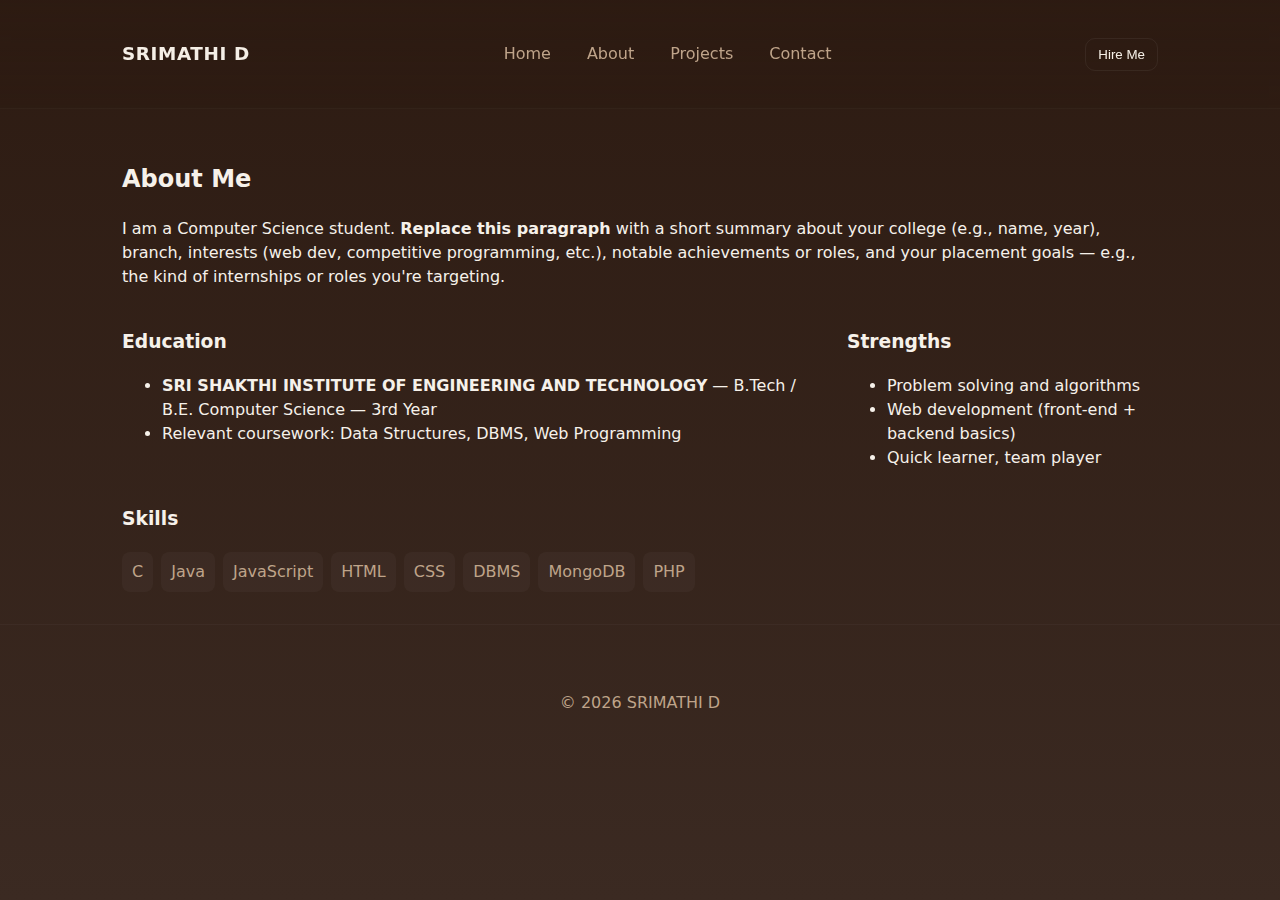
<file: about.html>
<!doctype html>
<html lang="en">
<head>
  <meta charset="utf-8" />
  <meta name="viewport" content="width=device-width, initial-scale=1" />
  <title>About — SRIMATHI D</title>
  <link rel="stylesheet" href="assets/styles.css" />
  <script defer src="assets/main.js"></script>
</head>
<body>
  <header class="site-header">
    <div class="container header-inner">
      <a class="logo" href="index.html">SRIMATHI D</a>
      <nav class="nav">
        <a href="index.html">Home</a>
        <a href="about.html">About</a>
        <a href="projects.html">Projects</a>
        <a href="contact.html">Contact</a>
      </nav>
      <button class="cta-btn" onclick="location.href='contact.html'">Hire Me</button>
    </div>
  </header>

  <main>
    <section class="container about-page">
      <h2>About Me</h2>

      <!-- Replace the paragraph below with your real About text (college, branch, interests, goals) -->
      <p class="about-text">
        I am a Computer Science student. <strong>Replace this paragraph</strong> with a short summary about your college (e.g., name, year), branch, interests (web dev, competitive programming, etc.), notable achievements or roles, and your placement goals — e.g., the kind of internships or roles you're targeting.
      </p>

      <div class="two-col">
        <div>
          <h3>Education</h3>
          <ul>
            <li><strong>SRI SHAKTHI INSTITUTE OF ENGINEERING AND TECHNOLOGY</strong> — B.Tech / B.E. Computer Science — 3rd Year</li>
            <li>Relevant coursework: Data Structures, DBMS, Web Programming</li>
          </ul>
        </div>

        <div>
          <h3>Strengths</h3>
          <ul>
            <li>Problem solving and algorithms</li>
            <li>Web development (front-end + backend basics)</li>
            <li>Quick learner, team player</li>
          </ul>
        </div>
      </div>

      <h3>Skills</h3>
      <div class="skills-grid">
        <span>C</span><span>Java</span><span>JavaScript</span><span>HTML</span><span>CSS</span><span>DBMS</span><span>MongoDB</span><span>PHP</span>
      </div>
    </section>
  </main>

  <footer class="site-footer">
    <div class="container">
      <p>© <span id="year2"></span> SRIMATHI D</p>
    </div>
  </footer>
</body>
</html>
</file>
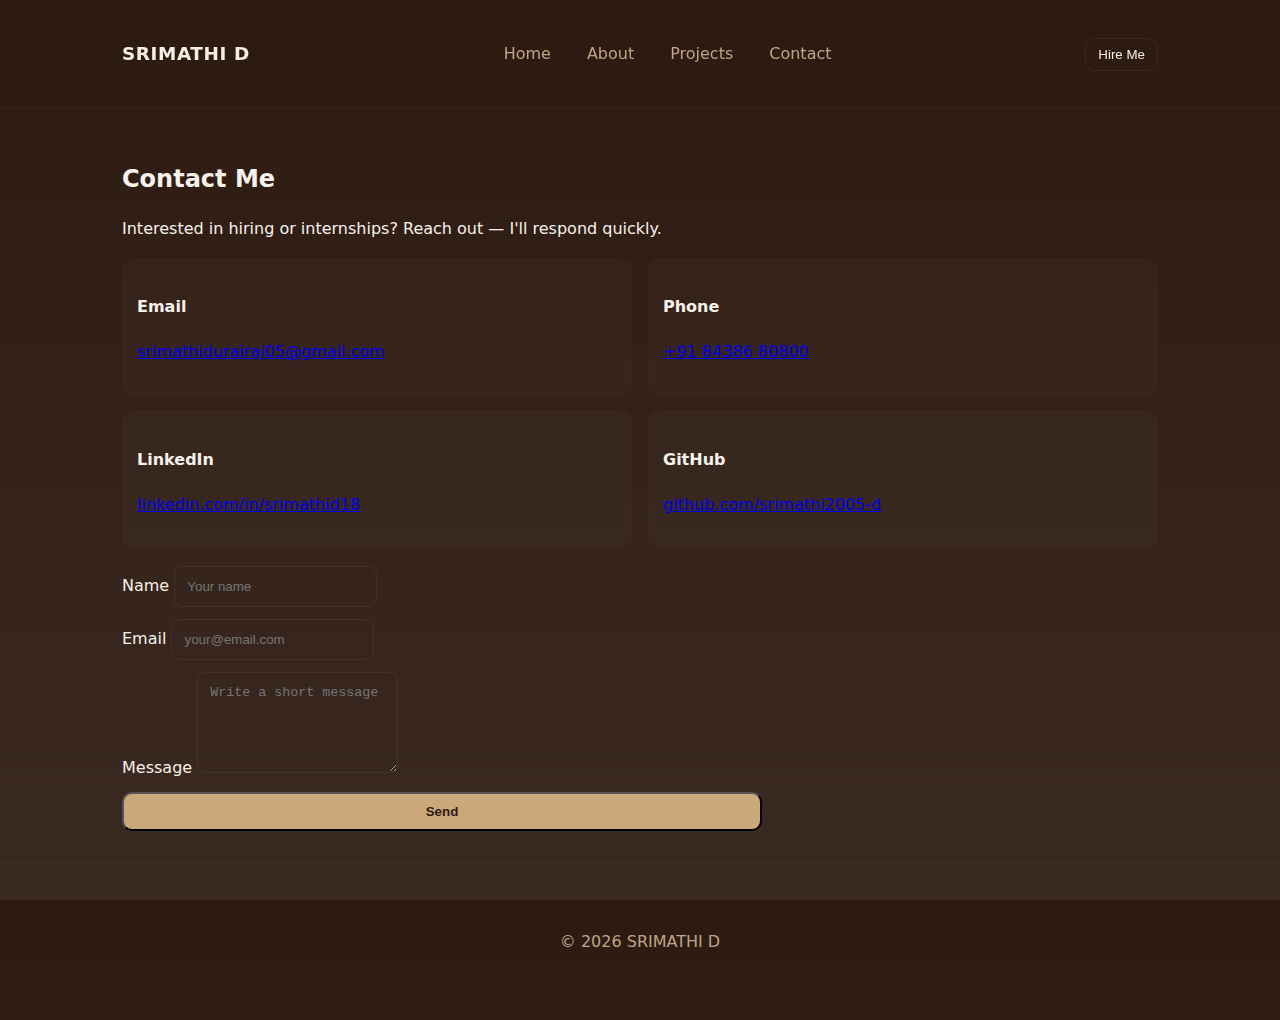
<file: contact.html>
<!doctype html>
<html lang="en">
<head>
  <meta charset="utf-8" />
  <meta name="viewport" content="width=device-width, initial-scale=1" />
  <title>Contact — SRIMATHI D</title>
  <link rel="stylesheet" href="assets/styles.css" />
  <script defer src="assets/main.js"></script>
</head>
<body>
  <header class="site-header">
    <div class="container header-inner">
      <a class="logo" href="index.html">SRIMATHI D</a>
      <nav class="nav">
        <a href="index.html">Home</a>
        <a href="about.html">About</a>
        <a href="projects.html">Projects</a>
        <a href="contact.html">Contact</a>
      </nav>
      <button class="cta-btn" onclick="location.href='contact.html'">Hire Me</button>
    </div>
  </header>

  <main>
    <section class="container contact-page">
      <h2>Contact Me</h2>
      <p>Interested in hiring or internships? Reach out — I'll respond quickly.</p>

      <div class="contact-grid">
        <div class="contact-card">
          <h4>Email</h4>
          <p><a href="mailto:srimathidurairaj05@gmail.com">srimathidurairaj05@gmail.com</a></p>
        </div>

        <div class="contact-card">
          <h4>Phone</h4>
          <p><a href="tel:+918438680800">+91 84386 80800</a></p>
        </div>

        <div class="contact-card">
          <h4>LinkedIn</h4>
          <p><a href="https://www.linkedin.com/in/srimathid18" target="_blank">linkedin.com/in/srimathid18</a></p>
        </div>

        <div class="contact-card">
          <h4>GitHub</h4>
          <p><a href="https://github.com/srimathi2005-d" target="_blank">github.com/srimathi2005-d</a></p>
        </div>
      </div>

      <form class="contact-form" action="mailto:srimathidurairaj05@gmail.com" method="post" enctype="text/plain">
        <label>
          Name
          <input type="text" name="Name" placeholder="Your name" required>
        </label>

        <label>
          Email
          <input type="email" name="Email" placeholder="your@email.com" required>
        </label>

        <label>
          Message
          <textarea name="Message" rows="5" placeholder="Write a short message" required></textarea>
        </label>

        <button class="btn btn-primary" type="submit">Send</button>
      </form>
    </section>
  </main>

  <footer class="site-footer">
    <div class="container">
      <p>© <span id="year4"></span> SRIMATHI D</p>
    </div>
  </footer>
</body>
</html>
</file>
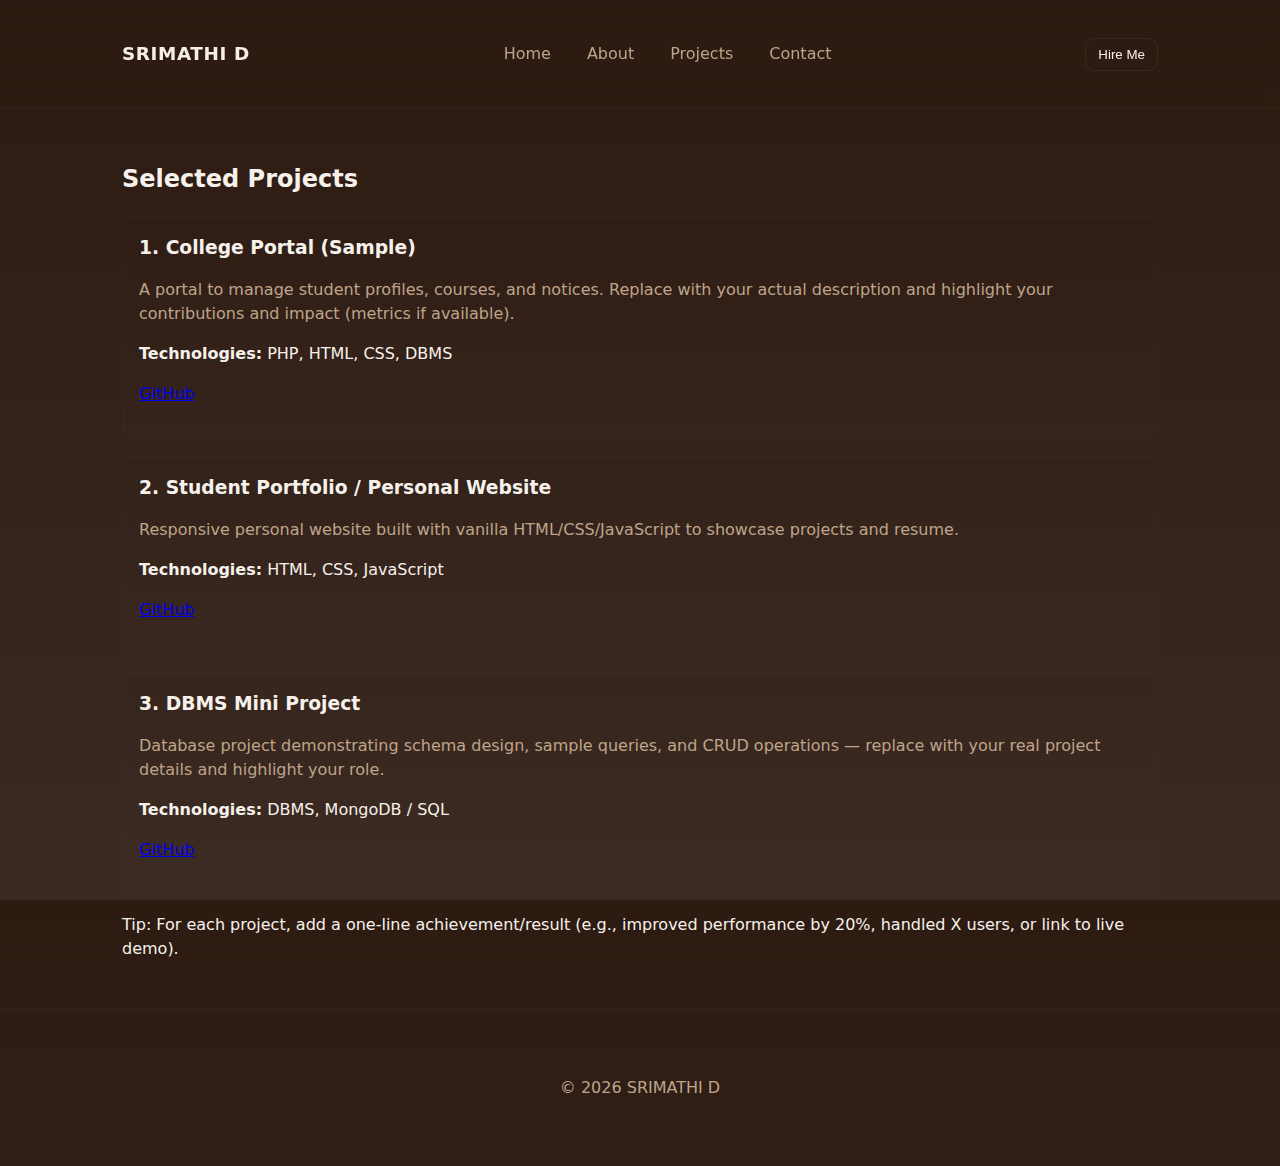
<file: projects.html>
<!doctype html>
<html lang="en">
<head>
  <meta charset="utf-8" />
  <meta name="viewport" content="width=device-width, initial-scale=1" />
  <title>Projects — SRIMATHI D</title>
  <link rel="stylesheet" href="assets/styles.css" />
  <script defer src="assets/main.js"></script>
</head>
<body>
  <header class="site-header">
    <div class="container header-inner">
      <a class="logo" href="index.html">SRIMATHI D</a>
      <nav class="nav">
        <a href="index.html">Home</a>
        <a href="about.html">About</a>
        <a href="projects.html">Projects</a>
        <a href="contact.html">Contact</a>
      </nav>
      <button class="cta-btn" onclick="location.href='contact.html'">Hire Me</button>
    </div>
  </header>

  <main>
    <section class="container projects-page">
      <h2>Selected Projects</h2>

      <!-- Project 1 -->
      <article class="project-card">
        <div class="project-meta">
          <h3>1. College Portal (Sample)</h3>
          <p class="project-desc">A portal to manage student profiles, courses, and notices. Replace with your actual description and highlight your contributions and impact (metrics if available).</p>
          <p class="project-tech"><strong>Technologies:</strong> PHP, HTML, CSS, DBMS</p>
          <p class="project-links">
            <a href="https://github.com/srimathi2005-d" target="_blank">GitHub</a>
            <!-- replace above with project-specific repo -->
          </p>
        </div>
      </article>

      <!-- Project 2 -->
      <article class="project-card">
        <div class="project-meta">
          <h3>2. Student Portfolio / Personal Website</h3>
          <p class="project-desc">Responsive personal website built with vanilla HTML/CSS/JavaScript to showcase projects and resume.</p>
          <p class="project-tech"><strong>Technologies:</strong> HTML, CSS, JavaScript</p>
          <p class="project-links">
            <a href="https://github.com/srimathi2005-d" target="_blank">GitHub</a>
          </p>
        </div>
      </article>

      <!-- Project 3 -->
      <article class="project-card">
        <div class="project-meta">
          <h3>3. DBMS Mini Project</h3>
          <p class="project-desc">Database project demonstrating schema design, sample queries, and CRUD operations — replace with your real project details and highlight your role.</p>
          <p class="project-tech"><strong>Technologies:</strong> DBMS, MongoDB / SQL</p>
          <p class="project-links">
            <a href="https://github.com/srimathi2005-d" target="_blank">GitHub</a>
          </p>
        </div>
      </article>

      <p class="note">Tip: For each project, add a one-line achievement/result (e.g., improved performance by 20%, handled X users, or link to live demo).</p>
    </section>
  </main>

  <footer class="site-footer">
    <div class="container">
      <p>© <span id="year3"></span> SRIMATHI D</p>
    </div>
  </footer>
</body>
</html>
</file>
<file: assets/styles.css>
:root{
  --brown-900: #2d1b12;
  --brown-800: #3b2a22;
  --brown-700: #5b3928;
  --beige-100: #f5efe6;
  --beige-200: #efe5d8;
  --accent: #caa87a;
  --muted: #bfa48a;
  --text: #f6f1ea;
  --max-width: 1100px;
  --radius: 12px;
  --transition: 240ms;
  font-family: 'Inter', system-ui, -apple-system, "Segoe UI", Roboto, "Helvetica Neue", Arial;
}

*{box-sizing:border-box}
html,body{height:100%}
body{
  margin:0;
  background: linear-gradient(180deg,var(--brown-900) 0%, var(--brown-800) 100%);
  color:var(--text);
  -webkit-font-smoothing:antialiased;
  -moz-osx-font-smoothing:grayscale;
  line-height:1.5;
}

/* containers */
.container{max-width:var(--max-width);margin:0 auto;padding:2rem}
.header-inner{display:flex;gap:1rem;align-items:center;justify-content:space-between}
.site-header{backdrop-filter: blur(4px);position:sticky;top:0;z-index:40;background:linear-gradient(180deg, rgba(45,27,18,0.75), rgba(45,27,18,0.55));border-bottom:1px solid rgba(255,255,255,0.03)}
.logo{font-weight:700;color:var(--beige-100);text-decoration:none;font-size:1.15rem;letter-spacing:0.6px}

/* nav */
.nav{display:flex;gap:1rem}
.nav a{color:var(--muted);text-decoration:none;padding:10px;border-radius:8px;transition:var(--transition)}
.nav a:hover{color:var(--accent);background:rgba(255,255,255,0.02)}

/* CTA */
.cta-btn{background:transparent;border:1px solid rgba(255,255,255,0.06);color:var(--beige-100);padding:8px 12px;border-radius:10px;cursor:pointer}
.cta-btn:hover{transform:translateY(-2px)}

/* hero */
.hero{padding:4rem 0}
.hero-grid{display:grid;grid-template-columns:1fr 360px;gap:2rem;align-items:center}
.hero-text h1{margin:0;font-size:2.25rem;letter-spacing:0.6px}
.tagline{color:var(--accent);font-weight:600;margin:8px 0}
.lead{color:var(--muted);max-width:54ch}
.actions{margin-top:16px;display:flex;gap:10px}
.btn{padding:10px 16px;border-radius:10px;text-decoration:none;display:inline-block}
.btn-primary{background:var(--accent);color:var(--brown-900);font-weight:600}
.btn-outline{border:1px solid rgba(255,255,255,0.06);color:var(--beige-100)}

/* quick skills */
.quick-skills{display:flex;gap:8px;list-style:none;padding:0;margin-top:14px}
.quick-skills li{background:rgba(255,255,255,0.03);padding:6px 10px;border-radius:8px;font-size:0.9rem;color:var(--muted)}

/* photo */
.photo-card{background:linear-gradient(180deg, rgba(255,255,255,0.02), rgba(0,0,0,0.06));padding:12px;border-radius:16px;display:inline-block}
.photo-card img{width:260px;height:260px;object-fit:cover;border-radius:12px;display:block}
.photo-caption{margin-top:10px;color:var(--muted);text-align:center}

/* highlight cards */
.highlight{display:grid;grid-template-columns:repeat(3,1fr);gap:18px;padding:3rem 0}
.card{background:linear-gradient(180deg, rgba(255,255,255,0.02), rgba(255,255,255,0.01));padding:18px;border-radius:12px;border:1px solid rgba(255,255,255,0.02)}
.card h3{margin-top:0;color:var(--accent)}

/* about & projects */
.about-page .two-col{display:flex;gap:24px;margin-top:20px}
.skills-grid{display:flex;flex-wrap:wrap;gap:8px;margin-top:10px}
.skills-grid span{background:rgba(255,255,255,0.03);padding:8px 10px;border-radius:8px;color:var(--muted)}

/* projects */
.project-card{margin:18px 0;padding:16px;border-radius:12px;background:linear-gradient(180deg, rgba(0,0,0,0.02), rgba(255,255,255,0.01));border:1px solid rgba(255,255,255,0.02)}
.project-meta h3{margin:0 0 6px 0}
.project-desc{color:var(--muted)}

/* contact */
.contact-grid{display:grid;grid-template-columns:repeat(2,1fr);gap:16px;margin:18px 0}
.contact-card{padding:14px;border-radius:12px;background:rgba(255,255,255,0.02);border:1px solid rgba(255,255,255,0.02)}
.contact-form{margin-top:18px;display:grid;gap:12px;max-width:640px}
.contact-form input,.contact-form textarea{
  background:transparent;border:1px solid rgba(255,255,255,0.06);padding:12px;border-radius:8px;color:var(--text)
}

/* footer */
.site-footer{padding:18px 0;border-top:1px solid rgba(255,255,255,0.03);text-align:center;color:var(--muted)}

/* responsive */
@media (max-width:900px){
  .hero-grid{grid-template-columns:1fr;gap:1.5rem}
  .hero-photo img{width:100%;height:auto}
  .highlight{grid-template-columns:1fr}
  .contact-grid{grid-template-columns:1fr}
  .header-inner{flex-direction:column;align-items:flex-start;gap:12px}
  .nav{flex-wrap:wrap}
}
</file>
